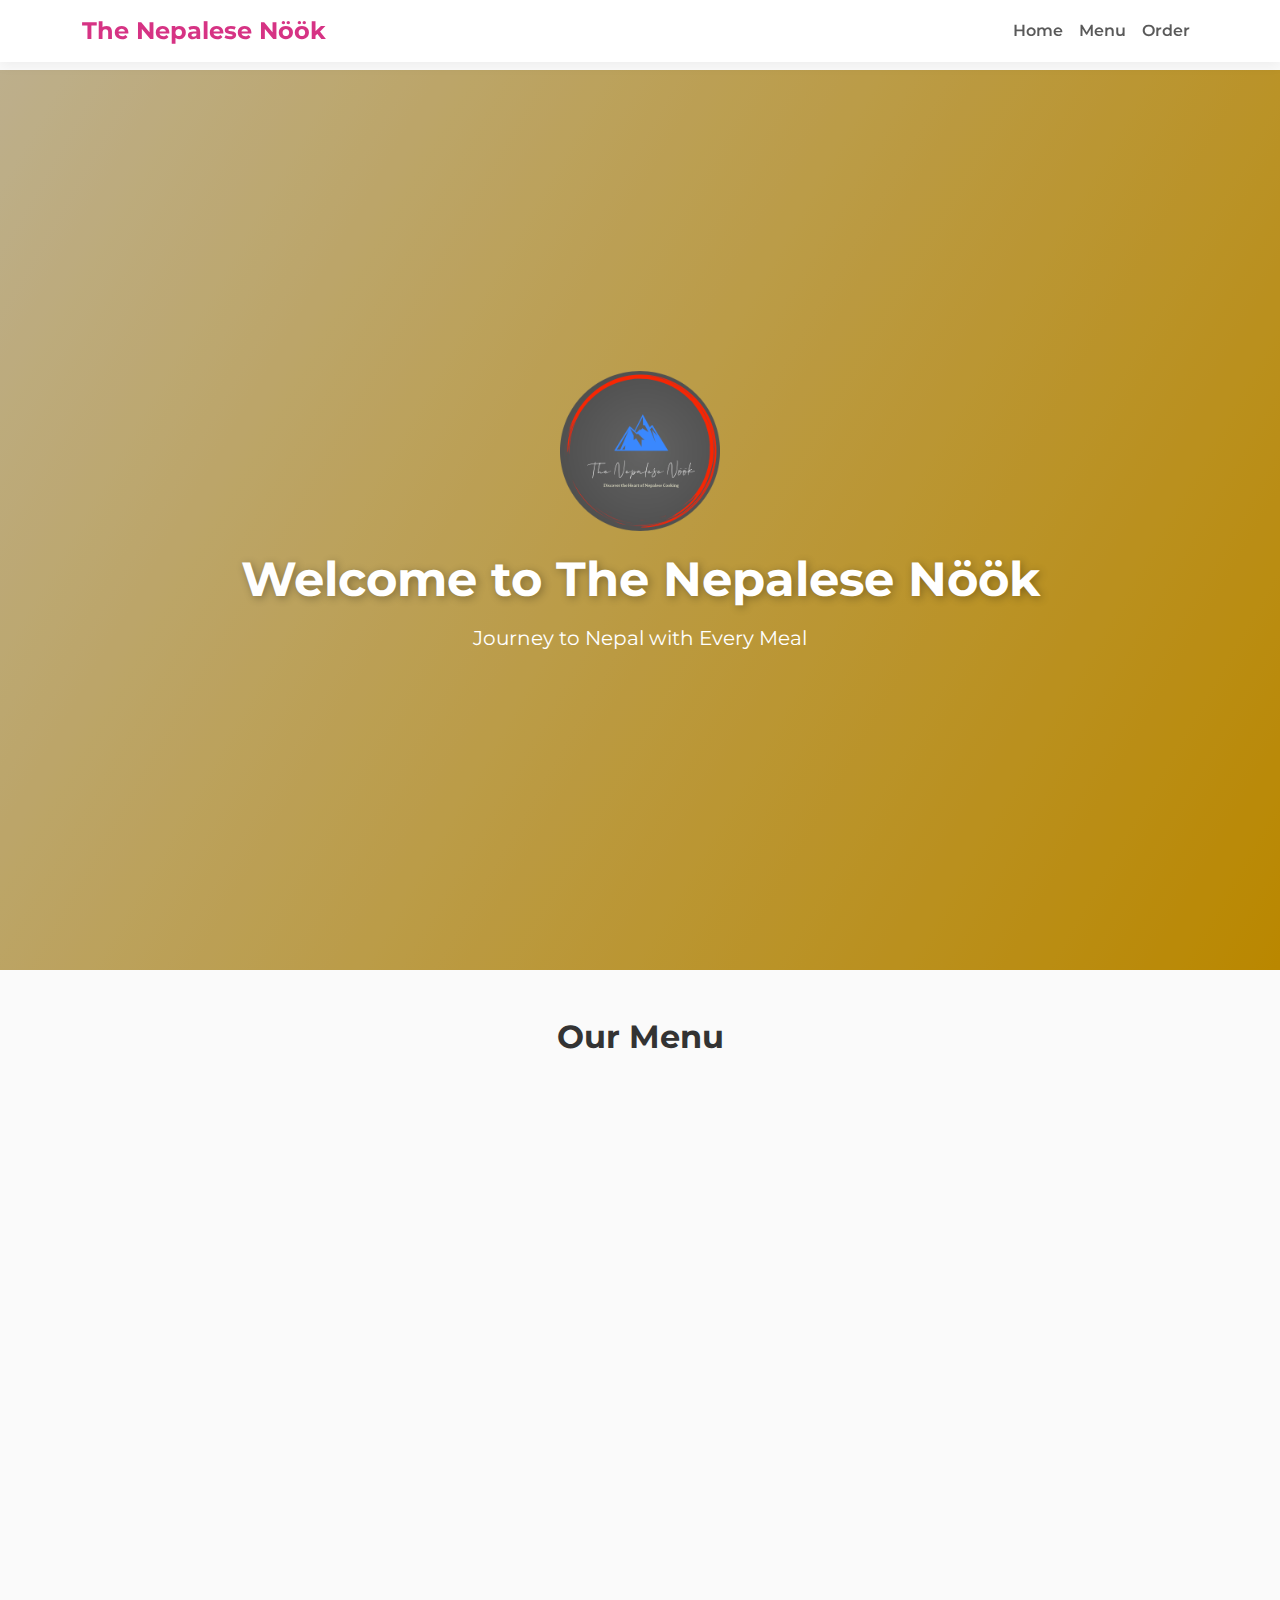
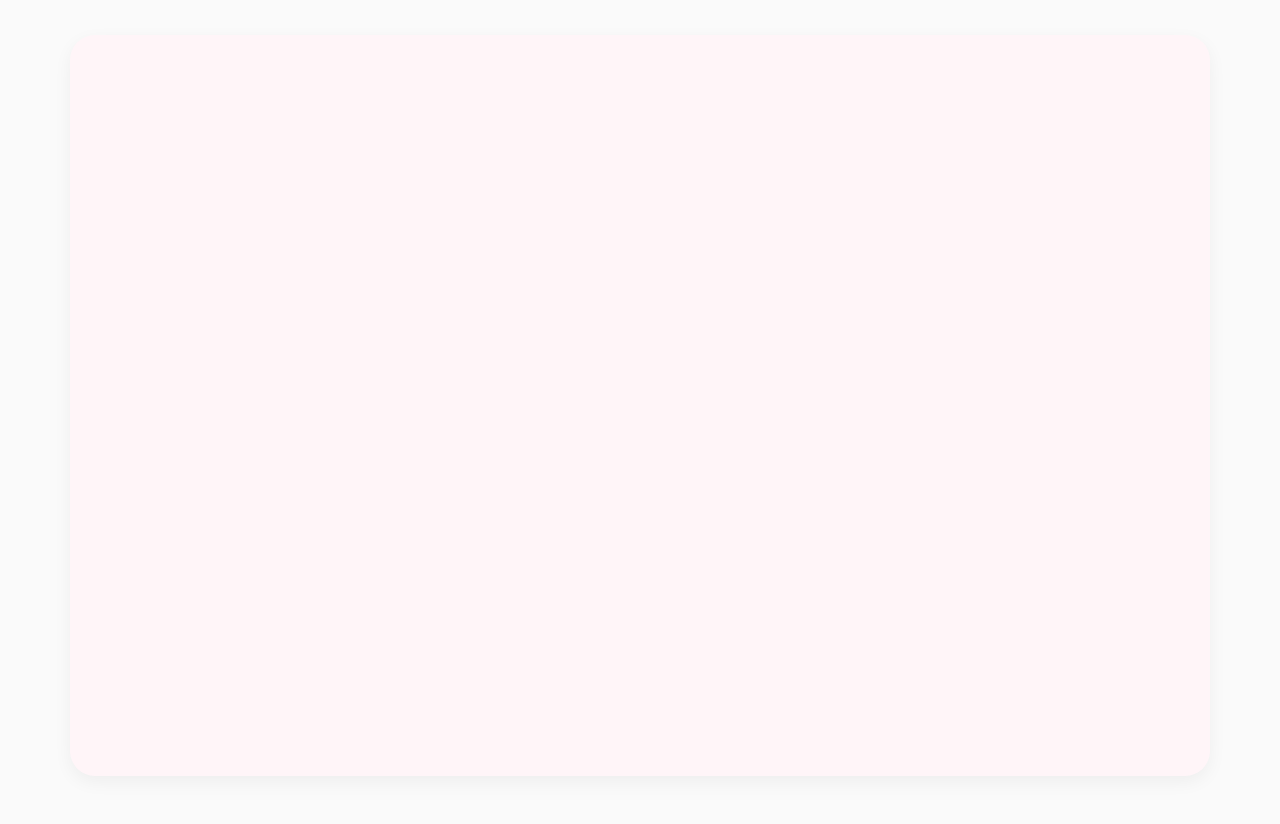
<file: index.html>
<!DOCTYPE html>
<html lang="en">
<head>
  <meta charset="UTF-8" />
  <meta name="viewport" content="width=device-width, initial-scale=1.0"/>
  <title>The Nepalese Nöök</title>
  <!-- Bootstrap 5 -->
  <link href="https://cdn.jsdelivr.net/npm/bootstrap@5.3.2/dist/css/bootstrap.min.css" rel="stylesheet"/>
  <!-- Google Fonts -->
  <link href="https://fonts.googleapis.com/css2?family=Montserrat:wght@400;600;700&display=swap" rel="stylesheet"/>
  <!-- Custom CSS -->
  <link rel="stylesheet" href="style.css"/>
</head>
<body>

  <!-- Navbar -->
  <nav class="navbar navbar-expand-lg fixed-top">
    <div class="container">
      <a class="navbar-brand" href="#home">The Nepalese Nöök</a>
      <button class="navbar-toggler" type="button" data-bs-toggle="collapse" data-bs-target="#navbarNav">
        <span class="navbar-toggler-icon"></span>
      </button>
      <div class="collapse navbar-collapse justify-content-end" id="navbarNav">
        <ul class="navbar-nav">
          <li class="nav-item"><a class="nav-link fw-semibold" href="#home">Home</a></li>
          <li class="nav-item"><a class="nav-link fw-semibold" href="#menu">Menu</a></li>
          <li class="nav-item"><a class="nav-link fw-semibold" href="#order">Order</a></li>
        </ul>
      </div>
    </div>
  </nav>

  <!-- Home -->
  <section id="home" class="hero text-center">
    <div class="hero-overlay"></div>
    <div class="hero-content">
      <img src="./asset/Logo.png" alt="Logo" class="logo-center fade-element"/>
      <h1 class="fade-element">Welcome to The Nepalese Nöök</h1>
      <p class="fade-element">Journey to Nepal with Every Meal</p>
    </div>
  </section>

<!-- Menu -->
<section id="menu" class="p-5">
  <div class="container text-center">
    <h2 class="mb-5 fw-bold">Our Menu</h2>
    <div class="row justify-content-center">
      <div class="col-md-6 col-lg-4 fade-element">
        <a href="momo.html" class="text-decoration-none text-dark">
          <div class="card menu-card">
            <img src="asset/momo.jpeg" class="card-img-top" alt="Mo:Mo"/>
            <div class="card-body">
              <h5 class="card-title fw-bold">Mo:Mo</h5>
              <p class="card-text">Dive into the savory world of momos at The Nepalese Nöök</p>
              <p class="fw-bold">$15</p>
            </div>
          </div>
        </a>
      </div>
    </div>
  </div>
</section>


<!-- Order -->
<section id="order" class="my-5 container">
  <h2 class="text-center mb-4 fw-bold fade-element">Place Your Order</h2>
  <form id="orderForm" class="fade-element">
    <div class="mb-3">
      <label for="name" class="form-label fw-semibold">Name</label>
      <input type="text" class="form-control" id="name" placeholder="Enter your name" required/>
    </div>
    <div class="mb-3">
      <label for="quantity" class="form-label fw-semibold">Quantity (1 is 10 pieces of Mo:Mo)</label>
      <input type="number" class="form-control" id="quantity" placeholder="1 (10 Pieces of Mo:Mo)" min="1" value="1" required/>
    </div>
    <div class="mb-3">
      <label class="fw-semibold">Spiciness for aachar (tomato gravy)</label><br/>
      <div class="form-check form-check-inline">
        <input class="form-check-input" type="radio" name="spiciness" id="mild" value="mild" required/>
        <label class="form-check-label" for="mild">Mild</label>
      </div>
      <div class="form-check form-check-inline">
        <input class="form-check-input" type="radio" name="spiciness" id="hot" value="hot"/>
        <label class="form-check-label" for="hot">Hot</label>
      </div>
      <div class="form-check form-check-inline">
        <input class="form-check-input" type="radio" name="spiciness" id="spicy" value="spicy"/>
        <label class="form-check-label" for="spicy">Spicy</label>
      </div>
    </div>

    <div class="mb-3">
      <label class="fw-semibold">Add Drink ($3.50 each)</label><br/>
      <div class="form-check form-check-inline">
        <input class="form-check-input" type="radio" name="drink" id="noDrink" value="0" checked/>
        <label class="form-check-label" for="noDrink">None</label>
      </div>
      <div class="form-check form-check-inline">
        <input class="form-check-input" type="radio" name="drink" id="cokeZero" value="3.5"/>
        <label class="form-check-label" for="cokeZero">Coke Zero</label>
      </div>
      <div class="form-check form-check-inline">
        <input class="form-check-input" type="radio" name="drink" id="cokeRegular" value="3.5"/>
        <label class="form-check-label" for="cokeRegular">Regular Coke</label>
      </div>
    </div>

    <div class="mb-3">
      <label for="pickupTime" class="form-label fw-semibold">Pick Up Time</label>
      <input type="datetime-local" class="form-control" id="pickupTime" required/>
    </div>

    <h5 class="mb-3">Total Cost: $<span id="totalCost">15.00</span></h5>
    <p class="text-muted fst-italic">*Payment through cash only</p>

    <button type="submit" class="btn btn-primary w-100">Submit Order</button>
  </form>
</section>

<script>
  // Constants
  const momoPrice = 15; // Price per Mo:Mo
  const quantity = document.getElementById('quantity');
  const drinkRadios = document.querySelectorAll('input[name="drink"]');
  const totalCostEl = document.getElementById('totalCost');

  function updateTotal() {
    const qty = parseInt(quantity.value) || 0;
    let drinkPrice = 0;
    drinkRadios.forEach(radio => { if(radio.checked) drinkPrice = parseFloat(radio.value); });
    const total = (momoPrice * qty) + drinkPrice;
    totalCostEl.textContent = total.toFixed(2);
  }

  quantity.addEventListener('input', updateTotal);
  drinkRadios.forEach(radio => radio.addEventListener('change', updateTotal));

  // Initialize total
  updateTotal();
</script>


  <!-- Back to Top -->
  <button onclick="topFunction()" id="backToTopBtn">↑</button>

  <!-- Scripts -->
  <script src="https://cdn.jsdelivr.net/npm/bootstrap@5.3.2/dist/js/bootstrap.bundle.min.js"></script>
  <script src="script.js"></script>
</body>
</html>
</file>
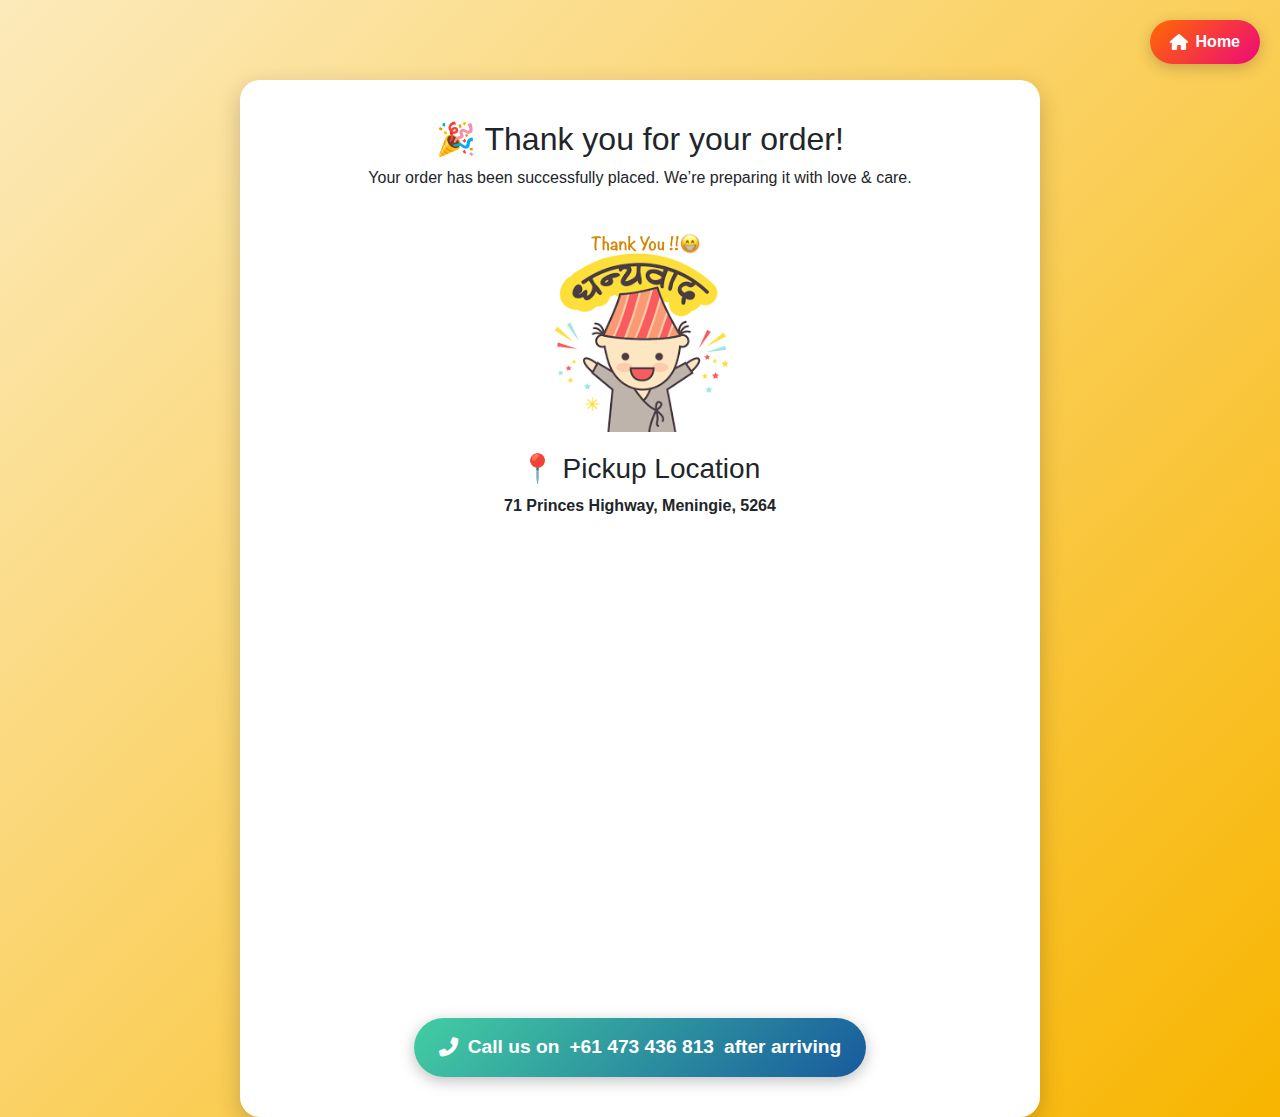
<file: confirmation.html>
<!DOCTYPE html>
<html lang="en">
<head>
  <meta charset="UTF-8">
  <meta name="viewport" content="width=device-width, initial-scale=1.0">
  <title>Order Confirmation - The Nepalese Nöök</title>
  <!-- Bootstrap -->
  <link href="https://stackpath.bootstrapcdn.com/bootstrap/4.5.2/css/bootstrap.min.css" rel="stylesheet">
  <!-- FontAwesome for icons -->
  <link href="https://cdnjs.cloudflare.com/ajax/libs/font-awesome/6.4.0/css/all.min.css" rel="stylesheet">
  <style>
    body {
      font-family: 'Poppins', sans-serif;
      background: linear-gradient(135deg, #fceabb 0%, #f8b500 100%);
      min-height: 100vh;
      margin: 0;
      display: flex;
      flex-direction: column;
      align-items: center;
    }
    .close-button {
      position: absolute;
      top: 20px;
      right: 20px;
      text-decoration: none;
    }
    .btn-gradient {
      background: linear-gradient(135deg, #ff6a00, #ee0979);
      color: #fff !important;
      border: none;
      border-radius: 50px;
      font-weight: 600;
      display: inline-flex;
      align-items: center;
      gap: 8px;
      box-shadow: 0 4px 15px rgba(0,0,0,0.2);
      transition: all 0.3s ease;
      padding: 10px 20px;
    }
    .btn-gradient:hover {
      transform: translateY(-3px);
      box-shadow: 0 6px 20px rgba(0,0,0,0.3);
    }
    .container {
      margin-top: 80px;
      text-align: center;
      background: #fff;
      border-radius: 20px;
      padding: 40px;
      box-shadow: 0 8px 25px rgba(0,0,0,0.2);
      max-width: 800px;
      width: 90%;
    }
    .container img {
      max-width: 200px;
      margin: 20px 0;
    }
    .map-container {
      display: flex;
      justify-content: center;
      margin-top: 20px;
    }
    .map-container iframe {
      width: 100%;
      max-width: 600px;
      height: 450px;
      border: 0;
      border-radius: 15px;
    }
    .call-us {
      margin-top: 30px;
      background: linear-gradient(135deg, #43cea2, #185a9d);
      color: #fff;
      padding: 15px 25px;
      border-radius: 50px;
      font-size: 1.2rem;
      font-weight: 600;
      display: inline-flex;
      align-items: center;
      gap: 10px;
      box-shadow: 0 4px 15px rgba(0,0,0,0.25);
      transition: transform 0.3s ease;
    }
    .call-us:hover {
      transform: scale(1.05);
      text-decoration: none;
      color: #fff;
    }
  </style>
</head>
<body>

  <!-- Back Home Button -->
  <a href="index.html" class="btn btn-gradient close-button d-flex align-items-center">
    <i class="fas fa-home"></i> Home
  </a>

  <div class="container">
    <h2>🎉 Thank you for your order!</h2>
    <p>Your order has been successfully placed. We’re preparing it with love & care.</p>
    <img src="./asset/Thank_you.png" alt="Thank you">

    <h3>📍 Pickup Location</h3>
    <p><strong>71 Princes Highway, Meningie, 5264</strong></p>
    
    <div class="map-container">
      <iframe
        src="https://www.google.com/maps/embed?pb=!1m18!1m12!1m3!1d3173.957087243945!2d139.33704007629996!3d-35.68566047258938!2m3!1f0!2f0!3f0!3m2!1i1024!2i768!4f13.1!3m3!1m2!1s0x6ab0e36c504c5bff%3A0x5036b6f24b63670!2s71%20Princes%20Hwy%2C%20Meningie%20SA%205264%2C%20Australia!5e0!3m2!1sen!2sau!4v1692323439847!5m2!1sen!2sau"
        allowfullscreen=""
        aria-hidden="false"
        tabindex="0">
      </iframe>
    </div>

    <!-- Call Us Section -->
    <a href="tel:+61473436813" class="call-us">
      <i class="fas fa-phone-alt"></i> Call us on <strong>+61 473 436 813</strong> after arriving
    </a>
  </div>

</body>
</html>
</file>
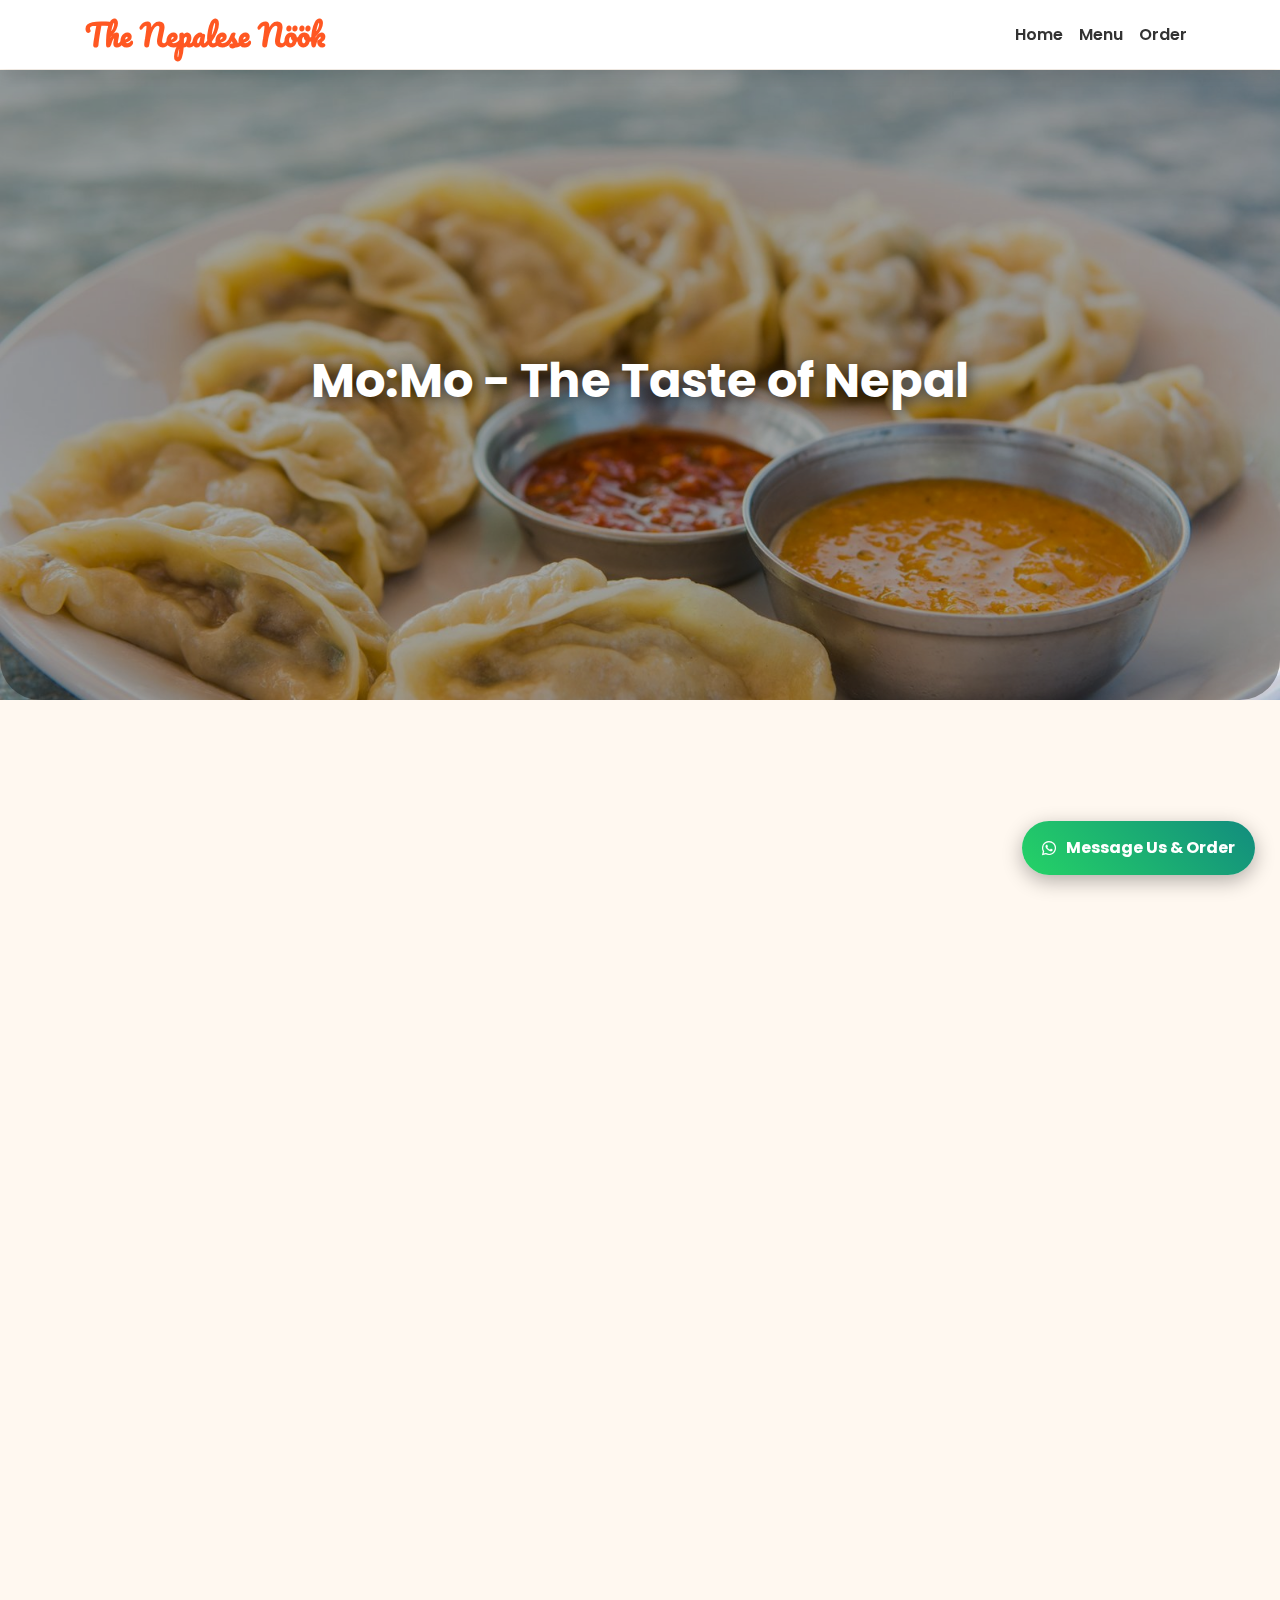
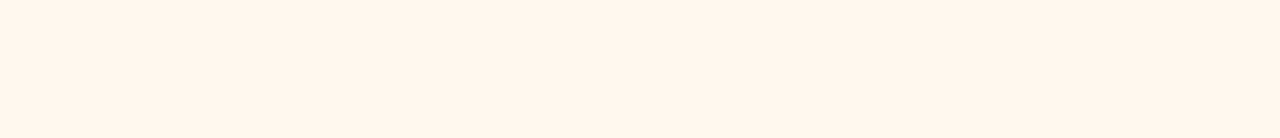
<file: momo.html>
<!DOCTYPE html>
<html lang="en">
<head>
  <meta charset="UTF-8">
  <meta name="viewport" content="width=device-width, initial-scale=1.0">
  <title>Mo:Mo - Nepalese Cuisine</title>
  <link href="https://stackpath.bootstrapcdn.com/bootstrap/4.5.2/css/bootstrap.min.css" rel="stylesheet">
  <link href="https://cdnjs.cloudflare.com/ajax/libs/font-awesome/6.4.0/css/all.min.css" rel="stylesheet">
  <link rel="stylesheet" href="mo_mo_styles.css">
</head>
<body>

  <!-- Navbar -->
  <nav class="navbar navbar-expand-lg navbar-light fixed-top">
    <div class="container">
      <a class="navbar-brand" href="index.html">The Nepalese Nöök</a>
      <button class="navbar-toggler" type="button" data-toggle="collapse" data-target="#navbarNav">
        <span class="navbar-toggler-icon"></span>
      </button>
      <div class="collapse navbar-collapse justify-content-end" id="navbarNav">
        <ul class="navbar-nav">
          <li class="nav-item"><a class="nav-link" href="index.html">Home</a></li>
          <li class="nav-item"><a class="nav-link" href="index.html#menu">Menu</a></li>
          <li class="nav-item"><a class="nav-link" href="index.html#order">Order</a></li>
        </ul>
      </div>
    </div>
  </nav>

  <!-- Hero Section -->
  <section class="hero">
    <div class="hero-overlay"></div>
    <h1>Mo:Mo - The Taste of Nepal</h1>
  </section>

  <!-- Mo:Mo Section -->
  <section class="momo-section fade-element">
    <div class="container">
      <div class="momo-description fade-element">
        <p>Mo:Mo is a traditional Nepalese delicacy loved worldwide. These juicy dumplings, bursting with authentic Himalayan flavors, are handcrafted with fresh spices and steamed to perfection. Every bite carries the warmth of Nepalese hospitality and the taste of home.</p>
      </div>

      <!-- MoMo Card -->
      <div class="momo-card fade-element">
        <img src="./asset/chicken_momos.jpeg" alt="Chicken Mo:Mo" id="mainMomoImage">
        <div class="momo-card-body">
          <h4>🥟 Classic Chicken Mo:Mo</h4>
          <h6>Made with love using:</h6>
          <ul>
            <li>Minced chicken</li>
            <li>Fresh Pastry dough</li>
            <li>Onion, Garlic & Ginger</li>
            <li>Butter for richness</li>
            <li>Cumin & Coriander</li>
            <li>Special Nepalese Spices</li>
          </ul>
        </div>
      </div>

      <!-- Gallery Thumbnails -->
      <div class="thumbnail-container">
        <img src="./asset/chicken_momos.jpeg" alt="Chicken Mo:Mo" class="active">
        <img src="./asset/cooked.jpeg" alt="Cooked Mo:Mo">
      </div>
    </div>
  </section>

  <!-- Floating Message & Order Button -->
  <a href="https://wa.me/61416799248" target="_blank" class="floating-order-btn">
    <i class="fab fa-whatsapp"></i> Message Us & Order
  </a>

  <!-- Scripts -->
  <script src="https://code.jquery.com/jquery-3.5.1.slim.min.js"></script>
  <script src="https://cdn.jsdelivr.net/npm/@popperjs/core@2.5.4/dist/umd/popper.min.js"></script>
  <script src="https://stackpath.bootstrapcdn.com/bootstrap/4.5.2/js/bootstrap.min.js"></script>
  <script src="mo_mo_main.js"></script>
</body>
</html>
</file>
<file: style.css>
/* Global Styles */
body {
  font-family: 'Montserrat', sans-serif;
  background: #fafafa;
  color: #333;
  scroll-behavior: smooth;
  margin: 0;
  padding-top: 70px;
}

/* Navbar */
.navbar {
  background: rgba(255, 255, 255, 0.9) !important;
  backdrop-filter: blur(10px);
  box-shadow: 0 4px 12px rgba(0,0,0,0.05);
  transition: 0.3s ease;
}
.navbar-brand {
  font-weight: 700;
  color: #d63384 !important;
  font-size: 1.5rem;
}
.navbar-nav .nav-link {
  font-weight: 600;
  transition: 0.3s ease;
}
.navbar-nav .nav-link:hover {
  color: #f8b500 !important;
}

/* Hero Section */
.hero {
  min-height: 100vh;
  display: flex;
  justify-content: center;
  align-items: center;
  position: relative;
  background: linear-gradient(120deg, #fceabb 0%, #f8b500 100%);
  color: #fff;
  text-align: center;
}
.hero-overlay {
  position: absolute;
  top: 0; left: 0; right: 0; bottom: 0;
  background: rgba(0,0,0,0.25);
  z-index: 0;
}
.hero-content {
  position: relative;
  z-index: 1;
}
.logo-center {
  max-width: 160px;
  margin-bottom: 20px;
}

/* Hero Text */
.hero h1 {
  font-size: 3rem;
  font-weight: 700;
  margin-bottom: 15px;
  text-shadow: 2px 2px 8px rgba(0,0,0,0.3);
}
.hero p {
  font-size: 1.25rem;
  opacity: 0.9;
}

/* Buttons */
.btn-primary {
  background: #d63384;
  border: none;
  padding: 0.75rem 1.5rem;
  border-radius: 30px;
  font-weight: 600;
  transition: 0.3s ease;
}
.btn-primary:hover {
  background: #ad2568;
  transform: scale(1.05);
}

/* Menu Cards */
.menu-card {
  border: none;
  border-radius: 15px;
  overflow: hidden;
  transition: transform 0.3s ease, box-shadow 0.3s ease;
}
.menu-card:hover {
  transform: translateY(-10px);
  box-shadow: 0 12px 24px rgba(0,0,0,0.15);
}

/* Order Form */
#order {
  background: #fff5f8;
  border-radius: 25px;
  padding: 3rem;
  box-shadow: 0 6px 18px rgba(0,0,0,0.05);
}
#orderForm {
  padding: 2rem;
  background: #fff;
  border-radius: 20px;
  box-shadow: 0 6px 18px rgba(0,0,0,0.08);
}

/* Back to Top Button */
#backToTopBtn {
  display: none;
  position: fixed;
  bottom: 30px;
  right: 30px;
  z-index: 99;
  border: none;
  outline: none;
  background: #d63384;
  color: white;
  cursor: pointer;
  padding: 12px 18px;
  border-radius: 50px;
  font-size: 16px;
  box-shadow: 0 4px 10px rgba(0,0,0,0.15);
  transition: 0.3s ease;
}
#backToTopBtn:hover {
  background: #ad2568;
  transform: scale(1.1);
}

/* Fade-in Animations */
.fade-element {
  opacity: 0;
  transform: translateY(30px);
  transition: all 0.8s ease;
}
.fade-in {
  opacity: 1 !important;
  transform: translateY(0) !important;
}

/* Responsive */
@media (max-width: 768px) {
  .hero h1 {
    font-size: 2.2rem;
  }
  .logo-center {
    max-width: 120px;
  }
}
</file>
<file: mo_mo_styles.css>
/* Import Google Fonts */
@import url('https://fonts.googleapis.com/css2?family=Poppins:wght@400;600;700&family=Pacifico&display=swap');

/* Global Styles */
body {
  font-family: 'Poppins', sans-serif;
  background: #fff8f0;
  color: #333;
  margin: 0;
  padding-top: 70px;
  scroll-behavior: smooth;
}

/* Navbar */
.navbar {
  box-shadow: 0 4px 15px rgba(0,0,0,0.1);
  background: #fff !important;
  transition: all 0.3s ease;
}
.navbar-brand {
  font-weight: 700;
  font-family: 'Pacifico', cursive;
  font-size: 1.8rem;
  color: #ff5722 !important;
}
.navbar-nav .nav-link {
  font-weight: 600;
  color: #333 !important;
}
.navbar-nav .nav-link:hover {
  color: #ff5722 !important;
}

/* Hero Section */
.hero {
  background: url('./asset/cooked.jpeg') center/cover no-repeat;
  height: 70vh;
  display: flex;
  justify-content: center;
  align-items: center;
  text-align: center;
  color: #fff;
  position: relative;
}
.hero-overlay {
  position: absolute;
  top: 0; left: 0; right: 0; bottom: 0;
  background: rgba(0,0,0,0.35); /* softer dark overlay, no orange */
  border-radius: 0 0 40px 40px;
}
.hero h1 {
  position: relative;
  font-size: 3rem;
  font-weight: 700;
  z-index: 1;
  text-shadow: 2px 2px 15px rgba(0,0,0,0.7);
}


/* Mo:Mo Section */
.momo-section {
  padding: 80px 20px;
  text-align: center;
}
.momo-section h2 {
  font-size: 2.5rem;
  color: #ff5722;
  margin-bottom: 50px;
  font-family: 'Pacifico', cursive;
}
.momo-description p {
  font-size: 1.2rem;
  max-width: 700px;
  margin: 0 auto 40px auto;
  color: #555;
}

/* MoMo Card */
.momo-card {
  background: #fff;
  border-radius: 20px;
  box-shadow: 0 12px 30px rgba(0,0,0,0.1);
  overflow: hidden;
  transition: transform 0.4s ease, box-shadow 0.4s ease;
  max-width: 400px;
  margin: 40px auto;
}
.momo-card:hover {
  transform: translateY(-15px) scale(1.02);
  box-shadow: 0 18px 40px rgba(0,0,0,0.2);
}
.momo-card img {
  width: 100%;
  height: 250px;
  object-fit: cover;
  cursor: pointer;
}
.momo-card-body {
  padding: 25px;
}
.momo-card-body h4 {
  font-size: 1.6rem;
  margin-bottom: 15px;
  font-weight: 700;
  color: #ff5722;
}
.momo-card-body ul {
  list-style: none;
  padding: 0;
}
.momo-card-body ul li {
  margin: 8px 0;
  padding-left: 28px;
  position: relative;
  font-weight: 500;
  color: #444;
}
.momo-card-body ul li::before {
  content: "✔";
  position: absolute;
  left: 0;
  color: #ff5722;
  font-weight: bold;
  transform: scale(1.2);
}

/* Order Button */
.order-btn {
  display: inline-block;
  margin-top: 20px;
  padding: 12px 30px;
  font-size: 1.1rem;
  font-weight: 700;
  color: #fff;
  text-decoration: none;
  border-radius: 50px;
  background: linear-gradient(45deg, #ff5722, #ff9800);
  box-shadow: 0 8px 20px rgba(255,87,34,0.3);
  transition: all 0.3s ease;
}
.order-btn:hover {
  transform: translateY(-5px);
  box-shadow: 0 12px 25px rgba(255,87,34,0.4);
}

/* Gallery Thumbnails */
.thumbnail-container {
  display: flex;
  justify-content: center;
  margin-top: 20px;
  gap: 12px;
}
.thumbnail-container img {
  width: 80px;
  height: 80px;
  object-fit: cover;
  border-radius: 12px;
  cursor: pointer;
  border: 2px solid transparent;
  transition: transform 0.3s ease, border 0.3s ease;
}
.thumbnail-container img.active,
.thumbnail-container img:hover {
  border: 2px solid #ff5722;
  transform: scale(1.1);
}

/* Fade-in Animation */
.fade-element {
  opacity: 0;
  transform: translateY(30px);
  transition: all 0.8s ease;
}
.fade-element.show {
  opacity: 1;
  transform: translateY(0);
}

/* Floating Message & Order Button */
.floating-order-btn {
  position: fixed;
  bottom: 25px;
  right: 25px;
  z-index: 1000;
  background: linear-gradient(45deg, #25D366, #128C7E);
  color: #fff;
  padding: 15px 20px;
  font-size: 1rem;
  font-weight: 700;
  border-radius: 50px;
  box-shadow: 0 6px 20px rgba(0,0,0,0.3);
  text-decoration: none;
  display: flex;
  align-items: center;
  gap: 10px;
  transition: all 0.3s ease;
}
.floating-order-btn:hover {
  transform: translateY(-5px);
  box-shadow: 0 12px 25px rgba(0,0,0,0.4);
}

/* Responsive */
@media (max-width: 768px) {
  .hero h1 {
    font-size: 2.2rem;
  }
  .momo-card img {
    height: 200px;
  }
  .floating-order-btn {
    padding: 12px 16px;
    font-size: 0.9rem;
  }
}
</file>
